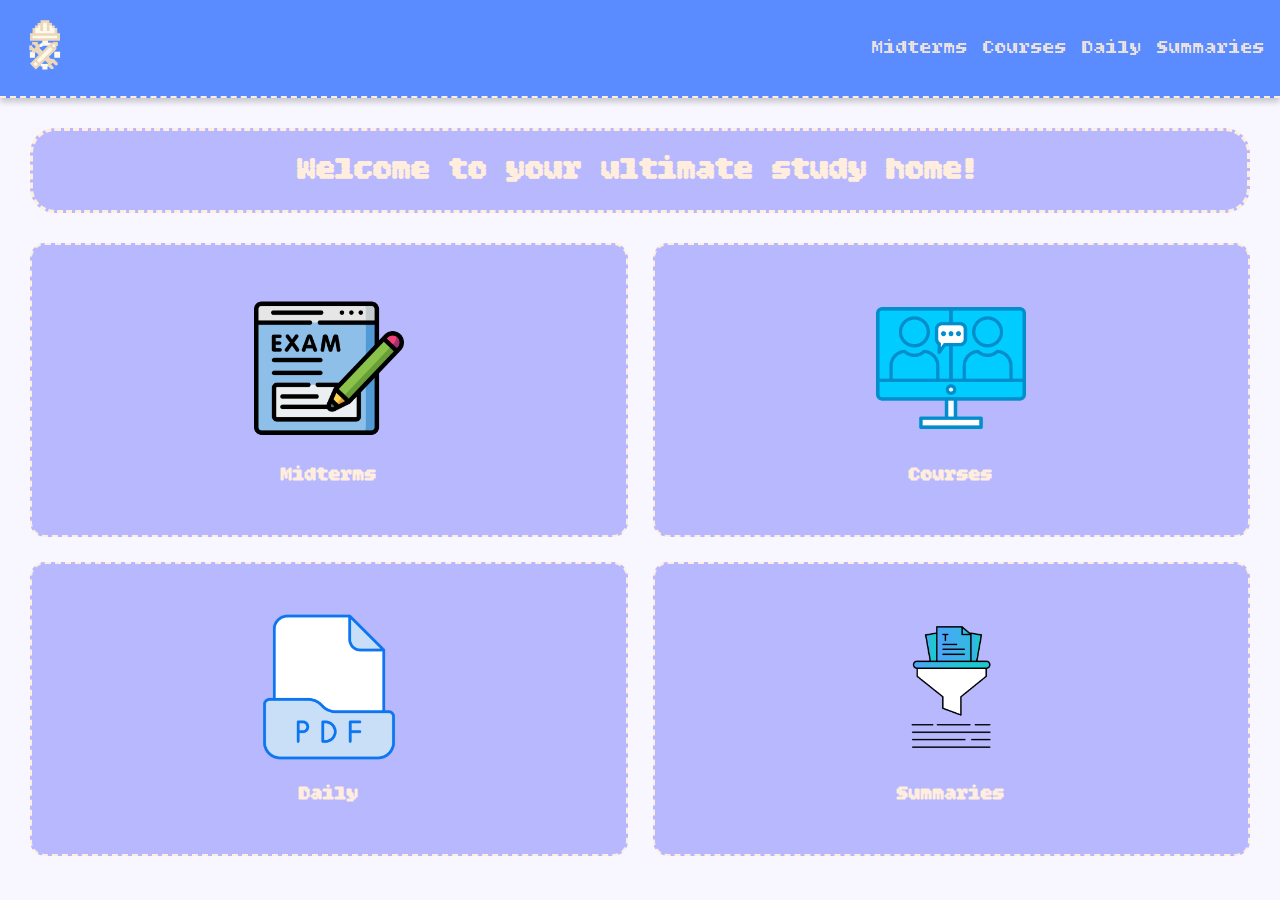
<file: index.html>
<!DOCTYPE html>
<html lang="en">
<head>
    <meta charset="UTF-8" />
    <meta name="viewport" content="width=device-width, initial-scale=1.0" />
    <link rel="preconnect" href="https://fonts.googleapis.com">
    <link rel="icon" type="image/x-icon" href="/Theme/favicon.ico">
    <link rel="preconnect" href="https://fonts.gstatic.com" crossorigin>
    <link href="https://fonts.googleapis.com/css2?family=Bitcount+Grid+Single:wght@100..900&family=Bitcount:wght@100..900&display=swap" rel="stylesheet">
    <link rel="stylesheet" href="styles.css" />
    <title>ULFG Courses</title>
</head>
<body>
    <div class="nav-container">
        <a href="index.html"><img src="Theme/logo.png" alt="Logo" class="logo-img"></a>
        <nav class="nav">
            <ul class="nav-list">
                <li class="nav-item">
                    <span class="nav-link">Midterms</span>
                    <ul class="dropdown">
                        <a href="Sessions/CalculusExam.html"><li>Calculus</li></a>
                         <a href="Sessions/ChemistryExam.html"><li>Chemistry</li></a>
                         <a href="Sessions/InfoExam.html"><li>Info</li></a>
                         <a href="Sessions/MechanicsExam.html"><li>Mechanics</li></a>
                         <a href="Sessions/ProbaExam.html"><li>Probability</li></a>
                         <a href="Sessions/DGExam.html"><li>Differentiel Geometry</li></a>
                         <a href="Sessions/ElecExam.html"><li>Electricity</li></a>
                         <a href="Sessions/DrawingExam.html"><li>Drawing</li></a>
                    </ul>
                </li>
                <li class="nav-item">
                    <span class="nav-link">Courses</span>
                    <ul class="dropdown">
                        <a href="Courses/CalculusCourse.html"><li>Calculus</li></a>
                         <a href="Courses/ChemistryCourse.html"><li>Chemistry</li></a>
                         <a href="Courses/InfoCourse.html"><li>Info</li></a>
                         <a href="Courses/MechanicsCourse.html"><li>Mechanics</li></a>
                         <a href="Courses/ProbaCourse.html"><li>Probability</li></a>
                         <a href="Courses/DGCourse.html"><li>Differentiel Geometry</li></a>
                         <a href="Courses/ElecCourse.html"><li>Electricity</li></a>
                         <a href="Courses/DrawingCourse.html"><li>Drawing</li></a>
                         <a href="Courses/MetierCourse.html"><li>Metier</li></a>
                    </ul>
                </li>
                <li class="nav-item">
                    <span class="nav-link">Daily</span>
                    <ul class="dropdown">
                        <a href="Empty.html"><li>Calculus</li></a>
                         <a href="Empty.html"><li>Chemistry</li></a>
                         <a href="Empty.html"><li>Info</li></a>
                         <a href="Empty.html"><li>Mechanics</li></a>
                         <a href="Empty.html"><li>Probability</li></a>
                         <a href="Empty.html"><li>Differentiel Geometry</li></a>
                         <a href="Empty.html"><li>Electricity</li></a>
                         <a href="Empty.html"><li>Drawing</li></a>
                         <a href="Empty.html"><li>Metier</li></a>
                    </ul>
                </li>
                <li class="nav-item">
                    <span class="nav-link">Summaries</span>
                    <ul class="dropdown">
                        <a href="Empty.html"><li>Calculus</li></a>
                         <a href="Empty.html"><li>Chemistry</li></a>
                         <a href="Empty.html"><li>Info</li></a>
                         <a href="Empty.html"><li>Mechanics</li></a>
                         <a href="Empty.html"><li>Probability</li></a>
                         <a href="Empty.html"><li>Differentiel Geometry</li></a>
                         <a href="Empty.html"><li>Electricity</li></a>
                         <a href="Empty.html"><li>Drawing</li></a>
                         <a href="Empty.html"><li>Metier</li></a>
                    </ul>
                </li>
            </ul>
        </nav>
    </div>
    <div class="welcome-msg">
    <h1>Welcome to your ultimate study home!</h1>
    </div>
    <div class="menu-container">
        <a href="exams.html">
            <div class="menu-card">
            <img src="Theme/exam.png" alt="Exams" class="preview-img">
            <h2>Midterms</h2>
            </div>
        </a>
        <a href="courses.html">
            <div class="menu-card">
            <img src="Theme/course.png" alt="Courses" class="preview-img">
            <h2>Courses</h2>
            </div>
        </a>
        <a href="daily.html">
            <div class="menu-card">
            <img src="Theme/pdf.png" alt="Daily" class="preview-img">
            <h2>Daily</h2>
        </div>
        </a>
        <a href="summarizes.html">
            <div class="menu-card">
            <img src="Theme/summarize.png" alt="Summaries" class="preview-img">
            <h2>Summaries</h2>
            </div>
        </a>
    </div>

    <script src="script.js"></script>
</body>
</html>
</file>
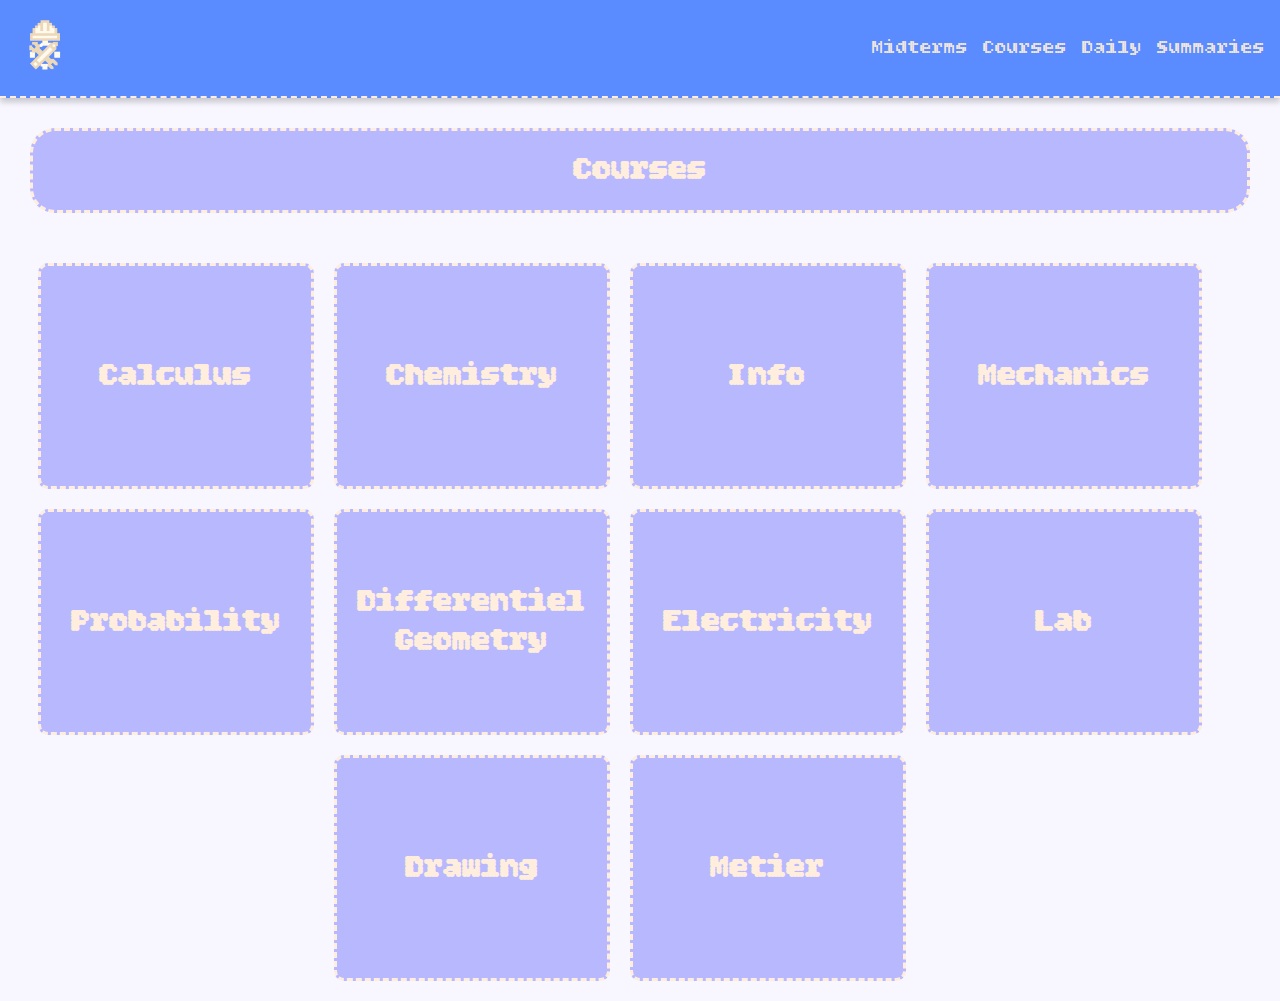
<file: courses.html>
<!DOCTYPE html>
<html lang="en">
<head>
    <meta charset="UTF-8" />
    <meta name="viewport" content="width=device-width, initial-scale=1.0" />
    <link rel="preconnect" href="https://fonts.googleapis.com">
    <link rel="icon" type="image/x-icon" href="/Theme/favicon.ico">
    <link rel="preconnect" href="https://fonts.gstatic.com" crossorigin>
    <link href="https://fonts.googleapis.com/css2?family=Bitcount+Grid+Single:wght@100..900&family=Bitcount:wght@100..900&display=swap" rel="stylesheet">
    <link rel="stylesheet" href="styles.css" />
    <title>ULFG Courses</title>
</head>
<body>
    <div class="nav-container">
        <a href="index.html"><img src="Theme/logo.png" alt="Logo" class="logo-img"></a>
        <nav class="nav">
            <ul class="nav-list">
                <li class="nav-item">
                    <span class="nav-link">Midterms</span>
                    <ul class="dropdown">
                        <a href="Sessions/CalculusExam.html"><li>Calculus</li></a>
                         <a href="Sessions/ChemistryExam.html"><li>Chemistry</li></a>
                         <a href="Sessions/InfoExam.html"><li>Info</li></a>
                         <a href="Sessions/MechanicsExam.html"><li>Mechanics</li></a>
                         <a href="Sessions/ProbaExam.html"><li>Probability</li></a>
                         <a href="Sessions/DGExam.html"><li>Differentiel Geometry</li></a>
                         <a href="Sessions/ElecExam.html"><li>Electricity</li></a>
                         <a href="Sessions/DrawingExam.html"><li>Drawing</li></a>
                    </ul>
                </li>
                <li class="nav-item">
                    <span class="nav-link">Courses</span>
                    <ul class="dropdown">
                        <a href="Courses/CalculusCourse.html"><li>Calculus</li></a>
                         <a href="Courses/ChemistryCourse.html"><li>Chemistry</li></a>
                         <a href="Courses/InfoCourse.html"><li>Info</li></a>
                         <a href="Courses/MechanicsCourse.html"><li>Mechanics</li></a>
                         <a href="Courses/ProbaCourse.html"><li>Probability</li></a>
                         <a href="Courses/DGCourse.html"><li>Differentiel Geometry</li></a>
                         <a href="Courses/ElecCourse.html"><li>Electricity</li></a>
                         <a href="Courses/DrawingCourse.html"><li>Drawing</li></a>
                         <a href="Courses/MetierCourse.html"><li>Metier</li></a>
                    </ul>
                </li>
                <li class="nav-item">
                    <span class="nav-link">Daily</span>
                    <ul class="dropdown">
                        <a href="Empty.html"><li>Calculus</li></a>
                         <a href="Empty.html"><li>Chemistry</li></a>
                         <a href="Empty.html"><li>Info</li></a>
                         <a href="Empty.html"><li>Mechanics</li></a>
                         <a href="Empty.html"><li>Probability</li></a>
                         <a href="Empty.html"><li>Differentiel Geometry</li></a>
                         <a href="Empty.html"><li>Electricity</li></a>
                         <a href="Empty.html"><li>Drawing</li></a>
                         <a href="Empty.html"><li>Metier</li></a>
                    </ul>
                </li>
                <li class="nav-item">
                    <span class="nav-link">Summaries</span>
                    <ul class="dropdown">
                        <a href="Empty.html"><li>Calculus</li></a>
                         <a href="Empty.html"><li>Chemistry</li></a>
                         <a href="Empty.html"><li>Info</li></a>
                         <a href="Empty.html"><li>Mechanics</li></a>
                         <a href="Empty.html"><li>Probability</li></a>
                         <a href="Empty.html"><li>Differentiel Geometry</li></a>
                         <a href="Empty.html"><li>Electricity</li></a>
                         <a href="Empty.html"><li>Drawing</li></a>
                         <a href="Empty.html"><li>Metier</li></a>
                    </ul>
                </li>
            </ul>
        </nav>
    </div>
    <div class="welcome-msg">
    <h1>Courses</h1>
    </div>
    <div class="subjects">
        <a href="courses/CalculusCourse.html">
        <div class="subject">
            <h1>Calculus</h1>
        </div>
        </a>
        <a href="courses/ChemistryCourse.html">
        <div class="subject">
            <h1>Chemistry</h1>
        </div>
        </a>
        <a href="courses/InfoCourse.html">
        <div class="subject">
            <h1>Info</h1>
        </div>
        </a>
        <a href="courses/MechanicsCourse.html">
        <div class="subject">
            <h1>Mechanics</h1>
        </div>
        </a>
        <a href="courses/ProbaCourse.html">
        <div class="subject">
            <h1>Probability</h1>
        </div>
        </a>
        <a href="courses/DGCourse.html">
        <div class="subject">
            <h1>Differentiel Geometry</h1>
        </div>
        </a>
        <a href="courses/ElecCourse.html">
        <div class="subject">
            <h1>Electricity</h1>
        </div>
        </a>
        <a href="courses/LabCourse.html">
        <div class="subject">
            <h1>Lab</h1>
        </div>
        </a>
        <a href="courses/DrawingCourse.html">
        <div class="subject">
            <h1>Drawing</h1>
        </div>
        </a>
        <a href="courses/MetierCourse.html">
        <div class="subject">
            <h1>Metier</h1>
        </div>
        </a>
    </div>
    <script src="script.js"></script>
</body>
</file>
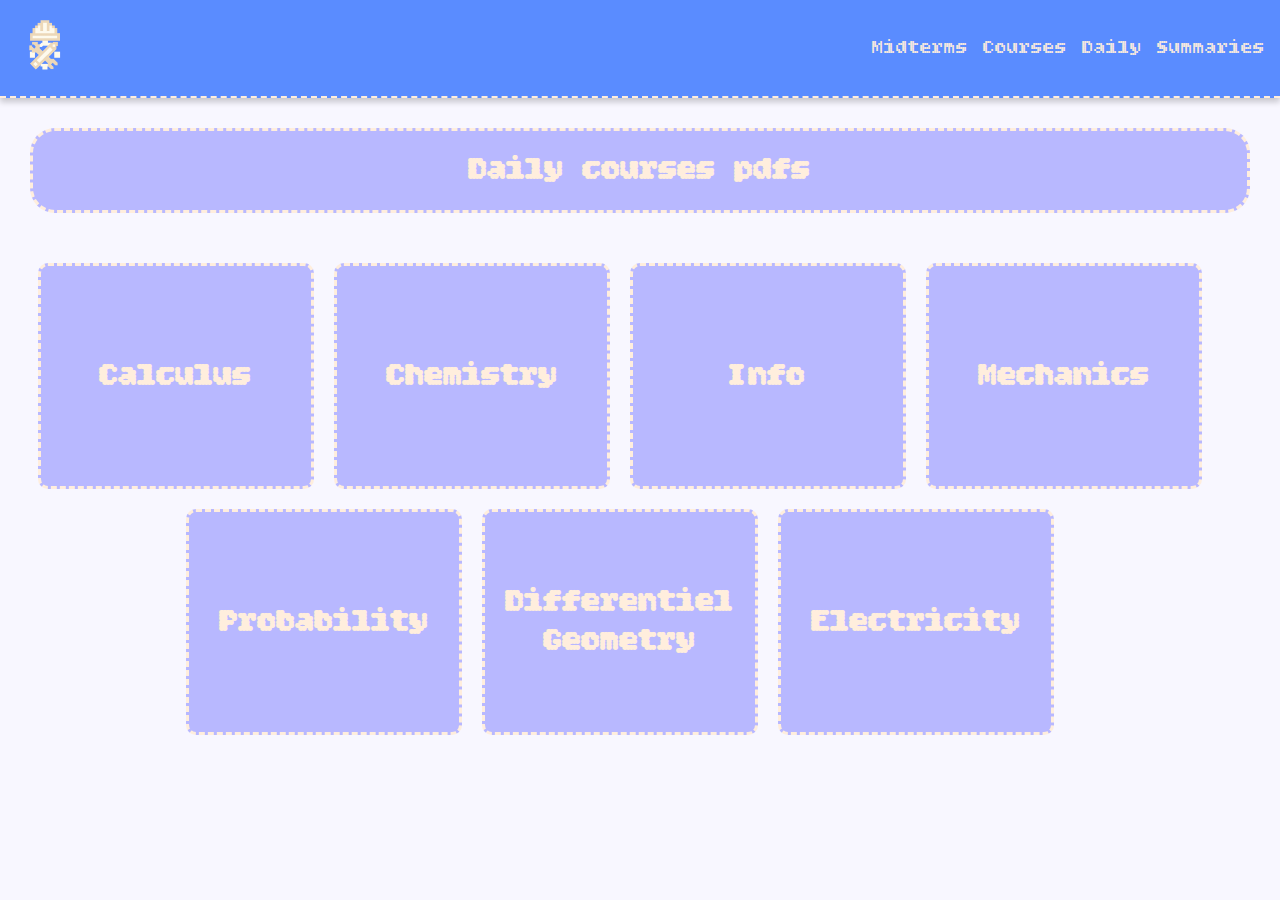
<file: daily.html>
<!DOCTYPE html>
<html lang="en">
<head>
    <meta charset="UTF-8" />
    <meta name="viewport" content="width=device-width, initial-scale=1.0" />
    <link rel="preconnect" href="https://fonts.googleapis.com">
    <link rel="icon" type="image/x-icon" href="/Theme/favicon.ico">
    <link rel="preconnect" href="https://fonts.gstatic.com" crossorigin>
    <link href="https://fonts.googleapis.com/css2?family=Bitcount+Grid+Single:wght@100..900&family=Bitcount:wght@100..900&display=swap" rel="stylesheet">
    <link rel="stylesheet" href="styles.css" />
    <title>ULFG Courses</title>
</head>
<body>
    <div class="nav-container">
        <a href="index.html"><img src="Theme/logo.png" alt="Logo" class="logo-img"></a>
        <nav class="nav">
            <ul class="nav-list">
                <li class="nav-item">
                    <span class="nav-link">Midterms</span>
                    <ul class="dropdown">
                        <a href="Sessions/CalculusExam.html"><li>Calculus</li></a>
                         <a href="Sessions/ChemistryExam.html"><li>Chemistry</li></a>
                         <a href="Sessions/InfoExam.html"><li>Info</li></a>
                         <a href="Sessions/MechanicsExam.html"><li>Mechanics</li></a>
                         <a href="Sessions/ProbaExam.html"><li>Probability</li></a>
                         <a href="Sessions/DGExam.html"><li>Differentiel Geometry</li></a>
                         <a href="Sessions/ElecExam.html"><li>Electricity</li></a>
                         <a href="Sessions/DrawingExam.html"><li>Drawing</li></a>
                    </ul>
                </li>
                <li class="nav-item">
                    <span class="nav-link">Courses</span>
                    <ul class="dropdown">
                        <a href="Courses/CalculusCourse.html"><li>Calculus</li></a>
                         <a href="Courses/ChemistryCourse.html"><li>Chemistry</li></a>
                         <a href="Courses/InfoCourse.html"><li>Info</li></a>
                         <a href="Courses/MechanicsCourse.html"><li>Mechanics</li></a>
                         <a href="Courses/ProbaCourse.html"><li>Probability</li></a>
                         <a href="Courses/DGCourse.html"><li>Differentiel Geometry</li></a>
                         <a href="Courses/ElecCourse.html"><li>Electricity</li></a>
                         <a href="Courses/DrawingCourse.html"><li>Drawing</li></a>
                         <a href="Courses/MetierCourse.html"><li>Metier</li></a>
                    </ul>
                </li>
                <li class="nav-item">
                    <span class="nav-link">Daily</span>
                    <ul class="dropdown">
                        <a href="Empty.html"><li>Calculus</li></a>
                         <a href="Empty.html"><li>Chemistry</li></a>
                         <a href="Empty.html"><li>Info</li></a>
                         <a href="Empty.html"><li>Mechanics</li></a>
                         <a href="Empty.html"><li>Probability</li></a>
                         <a href="Empty.html"><li>Differentiel Geometry</li></a>
                         <a href="Empty.html"><li>Electricity</li></a>
                         <a href="Empty.html"><li>Drawing</li></a>
                         <a href="Empty.html"><li>Metier</li></a>
                    </ul>
                </li>
                <li class="nav-item">
                    <span class="nav-link">Summaries</span>
                    <ul class="dropdown">
                        <a href="Empty.html"><li>Calculus</li></a>
                         <a href="Empty.html"><li>Chemistry</li></a>
                         <a href="Empty.html"><li>Info</li></a>
                         <a href="Empty.html"><li>Mechanics</li></a>
                         <a href="Empty.html"><li>Probability</li></a>
                         <a href="Empty.html"><li>Differentiel Geometry</li></a>
                         <a href="Empty.html"><li>Electricity</li></a>
                         <a href="Empty.html"><li>Drawing</li></a>
                         <a href="Empty.html"><li>Metier</li></a>
                    </ul>
                </li>
            </ul>
        </nav>
    </div>
    <div class="welcome-msg">
    <h1>Daily courses pdfs</h1>
    </div>
    <div class="subjects">
        <a href="Empty.html">
        <div class="subject">
            <h1>Calculus</h1>
        </div>
        </a>
        <a href="Empty.html">
        <div class="subject">
            <h1>Chemistry</h1>
        </div>
        </a>
        <a href="Empty.html">
        <div class="subject">
            <h1>Info</h1>
        </div>
        </a>
        <a href="Empty.html">
        <div class="subject">
            <h1>Mechanics</h1>
        </div>
        </a>
        <a href="Empty.html">
        <div class="subject">
            <h1>Probability</h1>
        </div>
        </a>
        <a href="Empty.html">
        <div class="subject">
            <h1>Differentiel Geometry</h1>
        </div>
        </a>
        <a href="Empty.html">
        <div class="subject">
            <h1>Electricity</h1>
        </div>
        </a>
    </div>
    <script src="script.js"></script>
</body>
</file>
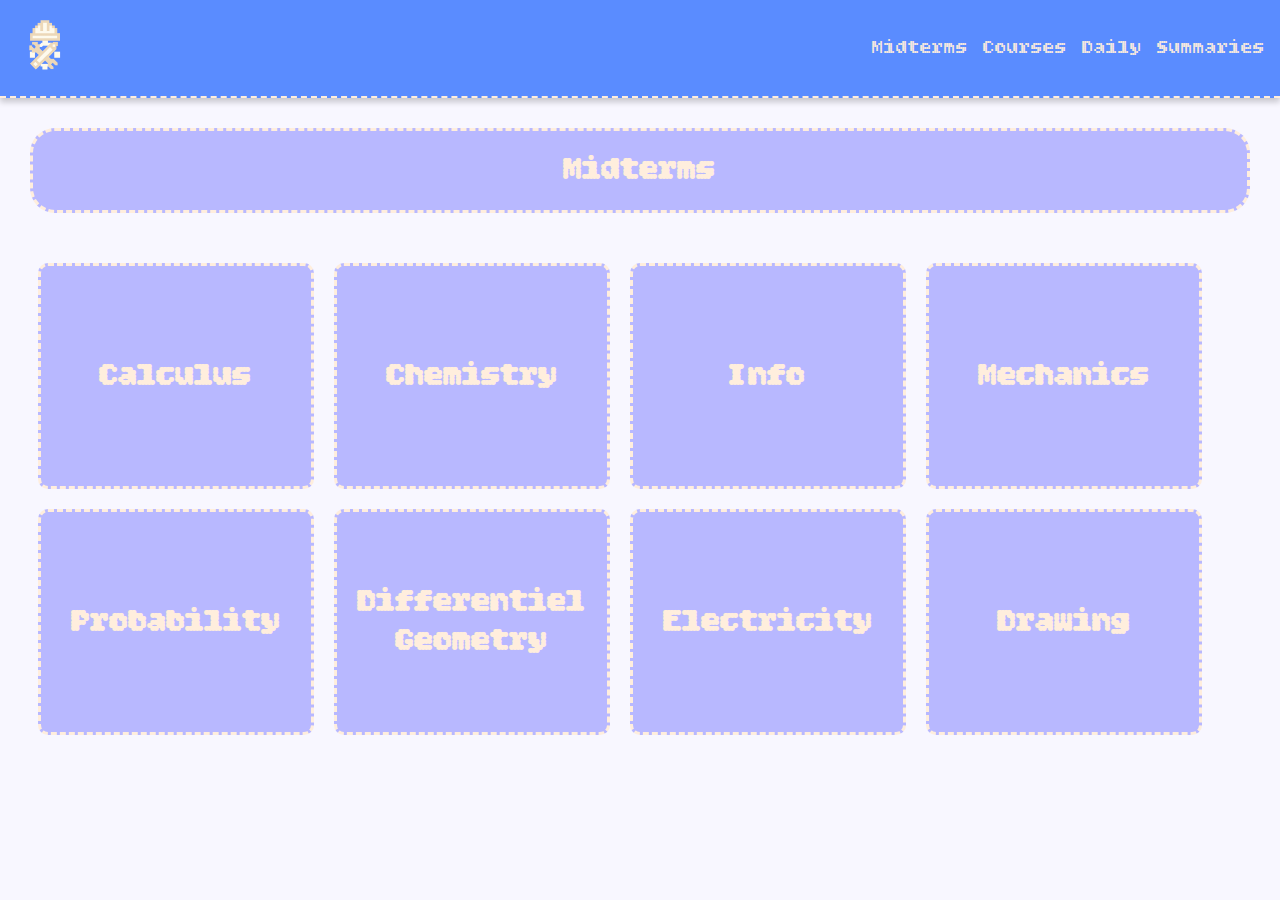
<file: exams.html>
<!DOCTYPE html>
<html lang="en">
<head>
    <meta charset="UTF-8" />
    <meta name="viewport" content="width=device-width, initial-scale=1.0" />
    <link rel="preconnect" href="https://fonts.googleapis.com">
    <link rel="icon" type="image/x-icon" href="/Theme/favicon.ico">
    <link rel="preconnect" href="https://fonts.gstatic.com" crossorigin>
    <link href="https://fonts.googleapis.com/css2?family=Bitcount+Grid+Single:wght@100..900&family=Bitcount:wght@100..900&display=swap" rel="stylesheet">
    <link rel="stylesheet" href="styles.css" />
    <title>ULFG Courses</title>
</head>
<body>
    <div class="nav-container">
        <a href="index.html"><img src="Theme/logo.png" alt="Logo" class="logo-img"></a>
        <nav class="nav">
            <ul class="nav-list">
                <li class="nav-item">
                    <span class="nav-link">Midterms</span>
                    <ul class="dropdown">
                        <a href="Sessions/CalculusExam.html"><li>Calculus</li></a>
                         <a href="Sessions/ChemistryExam.html"><li>Chemistry</li></a>
                         <a href="Sessions/InfoExam.html"><li>Info</li></a>
                         <a href="Sessions/MechanicsExam.html"><li>Mechanics</li></a>
                         <a href="Sessions/ProbaExam.html"><li>Probability</li></a>
                         <a href="Sessions/DGExam.html"><li>Differentiel Geometry</li></a>
                         <a href="Sessions/ElecExam.html"><li>Electricity</li></a>
                         <a href="Sessions/DrawingExam.html"><li>Drawing</li></a>
                    </ul>
                </li>
                <li class="nav-item">
                    <span class="nav-link">Courses</span>
                    <ul class="dropdown">
                        <a href="Courses/CalculusCourse.html"><li>Calculus</li></a>
                         <a href="Courses/ChemistryCourse.html"><li>Chemistry</li></a>
                         <a href="Courses/InfoCourse.html"><li>Info</li></a>
                         <a href="Courses/MechanicsCourse.html"><li>Mechanics</li></a>
                         <a href="Courses/ProbaCourse.html"><li>Probability</li></a>
                         <a href="Courses/DGCourse.html"><li>Differentiel Geometry</li></a>
                         <a href="Courses/ElecCourse.html"><li>Electricity</li></a>
                         <a href="Courses/DrawingCourse.html"><li>Drawing</li></a>
                         <a href="Courses/MetierCourse.html"><li>Metier</li></a>
                    </ul>
                </li>
                <li class="nav-item">
                    <span class="nav-link">Daily</span>
                    <ul class="dropdown">
                        <a href="Empty.html"><li>Calculus</li></a>
                         <a href="Empty.html"><li>Chemistry</li></a>
                         <a href="Empty.html"><li>Info</li></a>
                         <a href="Empty.html"><li>Mechanics</li></a>
                         <a href="Empty.html"><li>Probability</li></a>
                         <a href="Empty.html"><li>Differentiel Geometry</li></a>
                         <a href="Empty.html"><li>Electricity</li></a>
                         <a href="Empty.html"><li>Drawing</li></a>
                         <a href="Empty.html"><li>Metier</li></a>
                    </ul>
                </li>
                <li class="nav-item">
                    <span class="nav-link">Summaries</span>
                    <ul class="dropdown">
                        <a href="Empty.html"><li>Calculus</li></a>
                         <a href="Empty.html"><li>Chemistry</li></a>
                         <a href="Empty.html"><li>Info</li></a>
                         <a href="Empty.html"><li>Mechanics</li></a>
                         <a href="Empty.html"><li>Probability</li></a>
                         <a href="Empty.html"><li>Differentiel Geometry</li></a>
                         <a href="Empty.html"><li>Electricity</li></a>
                         <a href="Empty.html"><li>Drawing</li></a>
                         <a href="Empty.html"><li>Metier</li></a>
                    </ul>
                </li>
            </ul>
        </nav>
    </div>
    <div class="welcome-msg">
    <h1>Midterms</h1>
    </div>
    <div class="subjects">
        <a href="Sessions/CalculusExam.html">
        <div class="subject">
            <h1>Calculus</h1>
        </div>
        </a>
        <a href="Sessions/ChemistryExam.html">
        <div class="subject">
            <h1>Chemistry</h1>
        </div>
        </a>
        <a href="Sessions/InfoExam.html">
        <div class="subject">
            <h1>Info</h1>
        </div>
        </a>
        <a href="Sessions/MechanicsExam.html">
        <div class="subject">
            <h1>Mechanics</h1>
        </div>
        </a>
        <a href="Sessions/ProbaExam.html">
        <div class="subject">
            <h1>Probability</h1>
        </div>
        </a>
        <a href="Sessions/DGExam.html">
        <div class="subject">
            <h1>Differentiel Geometry</h1>
        </div>
        </a>
        <a href="Sessions/ElecExam.html">
        <div class="subject">
            <h1>Electricity</h1>
        </div>
        </a>
        <a href="Sessions/DrawingExam.html">
        <div class="subject">
            <h1>Drawing</h1>
        </div>
        </a>
    </div>
    <script src="script.js"></script>
</body>
</file>
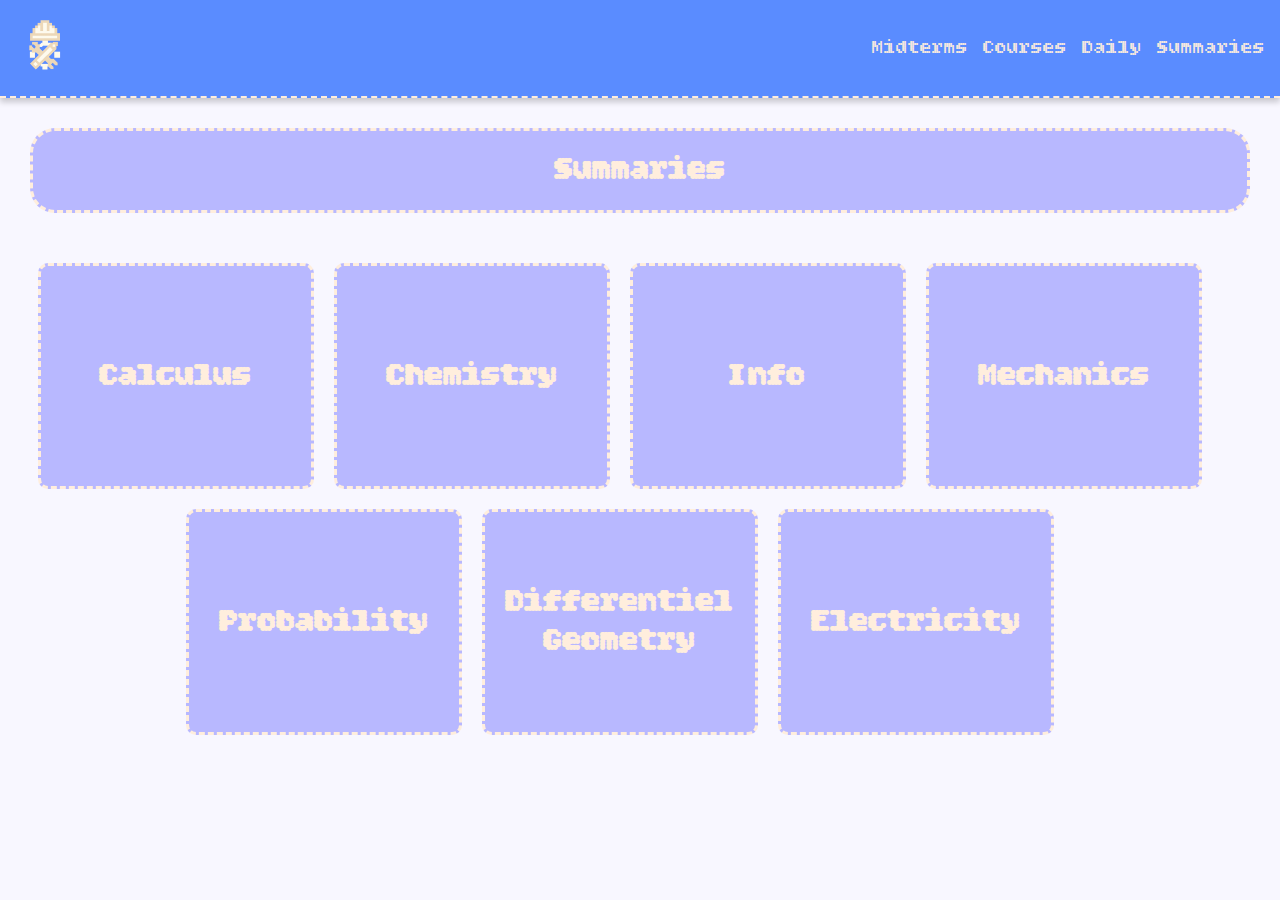
<file: summarizes.html>
<!DOCTYPE html>
<html lang="en">
<head>
    <meta charset="UTF-8" />
    <meta name="viewport" content="width=device-width, initial-scale=1.0" />
    <link rel="preconnect" href="https://fonts.googleapis.com">
    <link rel="icon" type="image/x-icon" href="/Theme/favicon.ico">
    <link rel="preconnect" href="https://fonts.gstatic.com" crossorigin>
    <link href="https://fonts.googleapis.com/css2?family=Bitcount+Grid+Single:wght@100..900&family=Bitcount:wght@100..900&display=swap" rel="stylesheet">
    <link rel="stylesheet" href="styles.css" />
    <title>ULFG Courses</title>
</head>
<body>
    <div class="nav-container">
        <a href="index.html"><img src="Theme/logo.png" alt="Logo" class="logo-img"></a>
        <nav class="nav">
            <ul class="nav-list">
                <li class="nav-item">
                    <span class="nav-link">Midterms</span>
                    <ul class="dropdown">
                        <a href="Sessions/CalculusExam.html"><li>Calculus</li></a>
                         <a href="Sessions/ChemistryExam.html"><li>Chemistry</li></a>
                         <a href="Sessions/InfoExam.html"><li>Info</li></a>
                         <a href="Sessions/MechanicsExam.html"><li>Mechanics</li></a>
                         <a href="Sessions/ProbaExam.html"><li>Probability</li></a>
                         <a href="Sessions/DGExam.html"><li>Differentiel Geometry</li></a>
                         <a href="Sessions/ElecExam.html"><li>Electricity</li></a>
                         <a href="Sessions/DrawingExam.html"><li>Drawing</li></a>
                    </ul>
                </li>
                <li class="nav-item">
                    <span class="nav-link">Courses</span>
                    <ul class="dropdown">
                        <a href="Courses/CalculusCourse.html"><li>Calculus</li></a>
                         <a href="Courses/ChemistryCourse.html"><li>Chemistry</li></a>
                         <a href="Courses/InfoCourse.html"><li>Info</li></a>
                         <a href="Courses/MechanicsCourse.html"><li>Mechanics</li></a>
                         <a href="Courses/ProbaCourse.html"><li>Probability</li></a>
                         <a href="Courses/DGCourse.html"><li>Differentiel Geometry</li></a>
                         <a href="Courses/ElecCourse.html"><li>Electricity</li></a>
                         <a href="Courses/DrawingCourse.html"><li>Drawing</li></a>
                         <a href="Courses/MetierCourse.html"><li>Metier</li></a>
                    </ul>
                </li>
                <li class="nav-item">
                    <span class="nav-link">Daily</span>
                    <ul class="dropdown">
                        <a href="Empty.html"><li>Calculus</li></a>
                         <a href="Empty.html"><li>Chemistry</li></a>
                         <a href="Empty.html"><li>Info</li></a>
                         <a href="Empty.html"><li>Mechanics</li></a>
                         <a href="Empty.html"><li>Probability</li></a>
                         <a href="Empty.html"><li>Differentiel Geometry</li></a>
                         <a href="Empty.html"><li>Electricity</li></a>
                         <a href="Empty.html"><li>Drawing</li></a>
                         <a href="Empty.html"><li>Metier</li></a>
                    </ul>
                </li>
                <li class="nav-item">
                    <span class="nav-link">Summaries</span>
                    <ul class="dropdown">
                        <a href="Empty.html"><li>Calculus</li></a>
                         <a href="Empty.html"><li>Chemistry</li></a>
                         <a href="Empty.html"><li>Info</li></a>
                         <a href="Empty.html"><li>Mechanics</li></a>
                         <a href="Empty.html"><li>Probability</li></a>
                         <a href="Empty.html"><li>Differentiel Geometry</li></a>
                         <a href="Empty.html"><li>Electricity</li></a>
                         <a href="Empty.html"><li>Drawing</li></a>
                         <a href="Empty.html"><li>Metier</li></a>
                    </ul>
                </li>
            </ul>
        </nav>
    </div>
    <div class="welcome-msg">
    <h1>Summaries</h1>
    </div>
    <div class="subjects">
        <a href="Empty.html">
        <div class="subject">
            <h1>Calculus</h1>
        </div>
        </a>
        <a href="Empty.html">
        <div class="subject">
            <h1>Chemistry</h1>
        </div>
        </a>
        <a href="Empty.html">
        <div class="subject">
            <h1>Info</h1>
        </div>
        </a>
        <a href="Empty.html">
        <div class="subject">
            <h1>Mechanics</h1>
        </div>
        </a>
        <a href="Empty.html">
        <div class="subject">
            <h1>Probability</h1>
        </div>
        </a>
        <a href="Empty.html">
        <div class="subject">
            <h1>Differentiel Geometry</h1>
        </div>
        </a>
        <a href="Empty.html">
        <div class="subject">
            <h1>Electricity</h1>
        </div>
        </a>
    </div>
    <script src="script.js"></script>
</body>
</file>
<file: styles.css>
body {
    margin: 0;
    padding: 0;
    background-color: #f8f7ff;
    font-family: 'Bitcount', sans-serif;
}

.nav-container {
    display: flex;
    justify-content: space-between;
    width: 100%;
    background-color: #5A8CFF;
    box-shadow: 0px 4px 6px rgba(0, 0, 0, 0.2);
    border-bottom: 2px dashed #ffeedd;
    flex-wrap: wrap;
}

.logo-img {
    width: 70px;
    height: 70px;
    cursor: pointer;
    padding: 10px;
}

.nav ul {
    padding-top: 20px;
    padding-right: 15px;
    display: flex;
    flex-wrap: wrap;
    gap: 15px;
    justify-content: flex-end;
    align-items: center;
}

.nav-item {
    position: relative;
}

.nav-link {
    color: #ffeedd;
    cursor: pointer;
    font-size: 20px;
}

.nav-link:hover {
    color: white;
}

.nav-list li {
    list-style: none;
}

.dropdown {
    display: none !important;
    position: absolute;
    background-color: #5A8CFF;
    list-style: none;
    padding: 10px;
    margin-top: 10px;
    border-radius: 8px;
    border: 2px dashed #ffeedd;
    box-shadow: 0px 4px 6px rgba(0,0,0,0.1);
    z-index: 100;
    min-width: 150px;
}

.dropdown.show {
    display: block !important;
}

.dropdown li {
    padding: 5px 10px;
    color: #ffeedd;
    cursor: pointer;
    white-space: nowrap;
}

.dropdown li:hover {
    background-color: #4a7cd8;
}

.welcome-msg {
    background-color: #b8b8ff;
    margin: 30px;
    border-radius: 25px;
    border: 3px dashed #ffeedd;
    transition: all 0.5s ease;
    overflow: hidden;
    padding: 20px;
    text-align: center;
}

.welcome-msg:hover {
    background-color: #5A8CFF;
    transform: scale(1.05);
}

h1 {
    margin: 0;
    color: #ffeedd;
    font-size: xx-large;
}

.menu-container {
    display: grid;
    grid-template-columns: repeat(2, 1fr);
    gap: 25px;
    margin: 30px;
}

.menu-card {
    display: flex;
    flex-direction: column;
    align-items: center;
    justify-content: center;
    min-height: 250px;
    border: 2px dashed #ffeedd;
    border-radius: 15px;
    padding: 20px;
    background-color: #b8b8ff;
    cursor: pointer;
    transition: all 0.3s ease;
}

.menu-card:hover {
    background-color: #5A8CFF;
    transform: scale(1.03);
}

.menu-card h2 {
    color: #ffeedd;
    margin: 10px 0 0 0;
    font-weight: bold;
    font-size: 20px;
}

.preview-img {
    width: 50%;
    max-width: 150px;
    margin-bottom: 10px;
}

a {
    text-decoration: none;
}

.sessions-container {
    display: flex;
    justify-content: flex-start;
    gap: 2px;
    flex-wrap: wrap;
}

.session {
    display: flex;
    max-width: 250px;
    flex-direction: column;
    border: 2px dashed #ffeedd;
    gap: 10px;
    margin: 20px;
    border-radius: 10px;
    background-color: #b8b8ff;
    color: #ffeedd;
    overflow: hidden;
    justify-content: center;
    text-align: center;
    transition: all 0.3s ease;
    max-height: 400px;
}

.session:hover {
    background-color: #5A8CFF;
    transform: scale(1.03);
}

.open-file {
    width: 32px;
}

.control {
    display: flex;
    justify-content: space-between;
    margin: 0px 20px 10px;
}

.download-file {
    width: 32px;
}

.subjects {
    display: flex;
    flex-wrap: wrap;
    gap: 20px;
    padding: 20px;
    width: calc(100% - 40px);
    box-sizing: border-box;
    justify-content: center;
}

.subject {
    width: 200px;
    height: 150px;
    display: flex;
    flex-direction: column;
    border: 3px dashed #ffeedd;
    border-radius: 10px;
    background-color: #b8b8ff;
    color: #ffeedd;
    cursor: pointer;
    overflow: hidden;
    justify-content: center;
    align-items: center;
    text-align: center;
    padding: 35px;
    transition: all 0.3s ease;
}

.subject:hover {
    background-color: #5A8CFF;
    transform: scale(1.03);
}

.session > img {
    height: 70%;
    width: 100%;
    padding-top: 0;
    border-bottom: 2px dashed #ffeedd;
}

.control > img {
    cursor: pointer;
}

/* Mobile Styles - Improved for phones */
@media (max-width: 768px) {
    .nav-container {
        flex-direction: column;
        align-items: center;
        padding-bottom: 10px;
    }

    .logo-img {
        width: 50px;
        height: 50px;
        padding: 8px 0 5px 0;
    }

    .nav ul {
        padding: 5px 10px 10px 10px;
        justify-content: center;
        gap: 15px;
        margin: 0;
        width: 100%;
    }

    .nav-link {
        font-size: 16px;
        padding: 5px 8px;
    }

    .dropdown {
        left: 50%;
        transform: translateX(-50%);
        min-width: 120px;
        padding: 8px;
    }

    .dropdown li {
        padding: 8px 10px;
        font-size: 14px;
    }

    .welcome-msg {
        margin: 15px 10px;
        padding: 15px 10px;
        border-radius: 15px;
    }

    .welcome-msg:hover {
        transform: scale(1.02);
    }

    h1 {
        font-size: 24px;
    }

    .menu-container {
        display: grid;
        grid-template-columns: 1fr;
        gap: 20px;
        margin: 15px auto;
        padding: 0 15px;
        max-width: 400px;
        width: 100%;
        box-sizing: border-box;
    }

    .menu-card {
        width: 100%;
        min-height: 160px;
        padding: 25px 15px;
        margin: 0;
        display: flex;
        flex-direction: column;
        align-items: center;
        justify-content: center;
        text-align: center;
    }

    .menu-card .preview-img {
        width: 80px;
        height: 80px;
        max-width: 80px;
        margin-bottom: 15px;
        margin-right: 0;
    }

    .menu-card h2 {
        font-size: 22px;
        margin: 0;
    }

    .menu-card:hover {
        transform: scale(1.01);
    }

    .menu-card h2 {
        font-size: 16px;
    }

    .preview-img {
        width: 40%;
        max-width: 80px;
    }

    .subjects {
        gap: 15px;
        padding: 15px;
        width: 100%;
        box-sizing: border-box;
        display: grid;
        grid-template-columns: 1fr 1fr;
        margin: 0;
    }

    .subject {
        width: auto;
        min-width: 0;
        height: 160px;
        padding: 15px 10px;
        margin: 0;
        display: flex;
        align-items: center;
        justify-content: center;
    }

    .subject h1 {
        font-size: 18px;
        line-height: 1.3;
        text-align: center;
        margin: 0;
        word-wrap: break-word;
        hyphens: auto;
        font-weight: bold;
    }

    .subject:hover {
        transform: scale(1.02);
    }

    /* FIXED SESSIONS CONTAINER FOR MOBILE */
    .sessions-container {
        display: grid;
        grid-template-columns: 1fr 1fr;
        gap: 15px;
        padding: 15px;
        justify-items: center;
    }

    .session {
        width: 100%;
        max-width: 180px;
        margin: 0;
        min-height: 120px;
        max-height: none;
        padding: 20px 15px;
        display: flex;
        flex-direction: column;
        justify-content: center;
        align-items: center;
    }

    .session h2 {
        font-size: 22px;
        margin: 15px 0;
        padding: 0 5px;
        text-align: center;
        font-weight: bold;
    }

    /* Hide preview images on mobile */
    .session > img {
        display: none;
    }

    .session:hover {
        transform: scale(1.02);
    }

    .control {
        margin: 15px 0 0 0;
        gap: 35px;
        display: flex;
        justify-content: space-between;
        align-items: center;
        width: 100%;
        padding: 0 15px;
        box-sizing: border-box;
    }

    .open-file,
    .download-file {
        width: 32px;
        height: 32px;
    }
}

/* Extra small phones */
@media (max-width: 480px) {
    .nav ul {
        gap: 10px;
        padding: 5px;
    }

    .nav-link {
        font-size: 14px;
        padding: 4px 6px;
    }

    .dropdown {
        min-width: 100px;
        padding: 6px;
    }

    .dropdown li {
        padding: 6px 8px;
        font-size: 13px;
    }

    .welcome-msg {
        margin: 10px 8px;
        padding: 12px 8px;
    }

    h1 {
        font-size: 20px;
    }

    .menu-container {
        padding: 10px;
        gap: 12px;
        width: 100%;
        box-sizing: border-box;
        grid-template-columns: 1fr;
        margin-left: 6px;
        justify-content: center;
    }

    .menu-card {
        width: auto;
        min-width: 0;
        height: 140px;
        padding: 12px 8px;
    }

    .menu-card .preview-img {
        width: 70px;
        height: 70px;
        max-width: 70px;
        margin-bottom: 12px;
        margin-right: 0;
    }

    .menu-card h2 {
        font-size: 20px;
    }

    .menu-card h2 {
        font-size: 14px;
    }

    .subjects {
        padding: 10px;
        gap: 12px;
        width: 100%;
        box-sizing: border-box;
        grid-template-columns: 1fr 1fr;
        margin: 0;
    }

    .subject {
        width: auto;
        min-width: 0;
        height: 140px;
        padding: 12px 8px;
    }

    .subject h1 {
        font-size: 16px;
        line-height: 1.2;
        font-weight: bold;
    }

    /* SESSIONS FOR EXTRA SMALL PHONES */
    .sessions-container {
        display: grid;
        grid-template-columns: 1fr 1fr;
        gap: 12px;
        padding: 12px;
        justify-items: center;
    }

    .session {
        width: 100%;
        max-width: 160px;
        margin: 0;
        min-height: 100px;
        max-height: none;
        padding: 18px 12px;
        display: flex;
        flex-direction: column;
        justify-content: center;
        align-items: center;
    }

    .session h2 {
        font-size: 18px;
        margin: 12px 0;
        padding: 0 3px;
        text-align: center;
        font-weight: bold;
    }

    /* Keep images hidden on extra small phones too */
    .session > img {
        display: none;
    }

    .control {
        margin: 12px 0 0 0;
        gap: 30px;
        display: flex;
        justify-content: space-between;
        align-items: center;
        width: 100%;
        padding: 0 12px;
        box-sizing: border-box;
    }

    .open-file,
    .download-file {
        width: 28px;
        height: 28px;
    }
}
</file>
